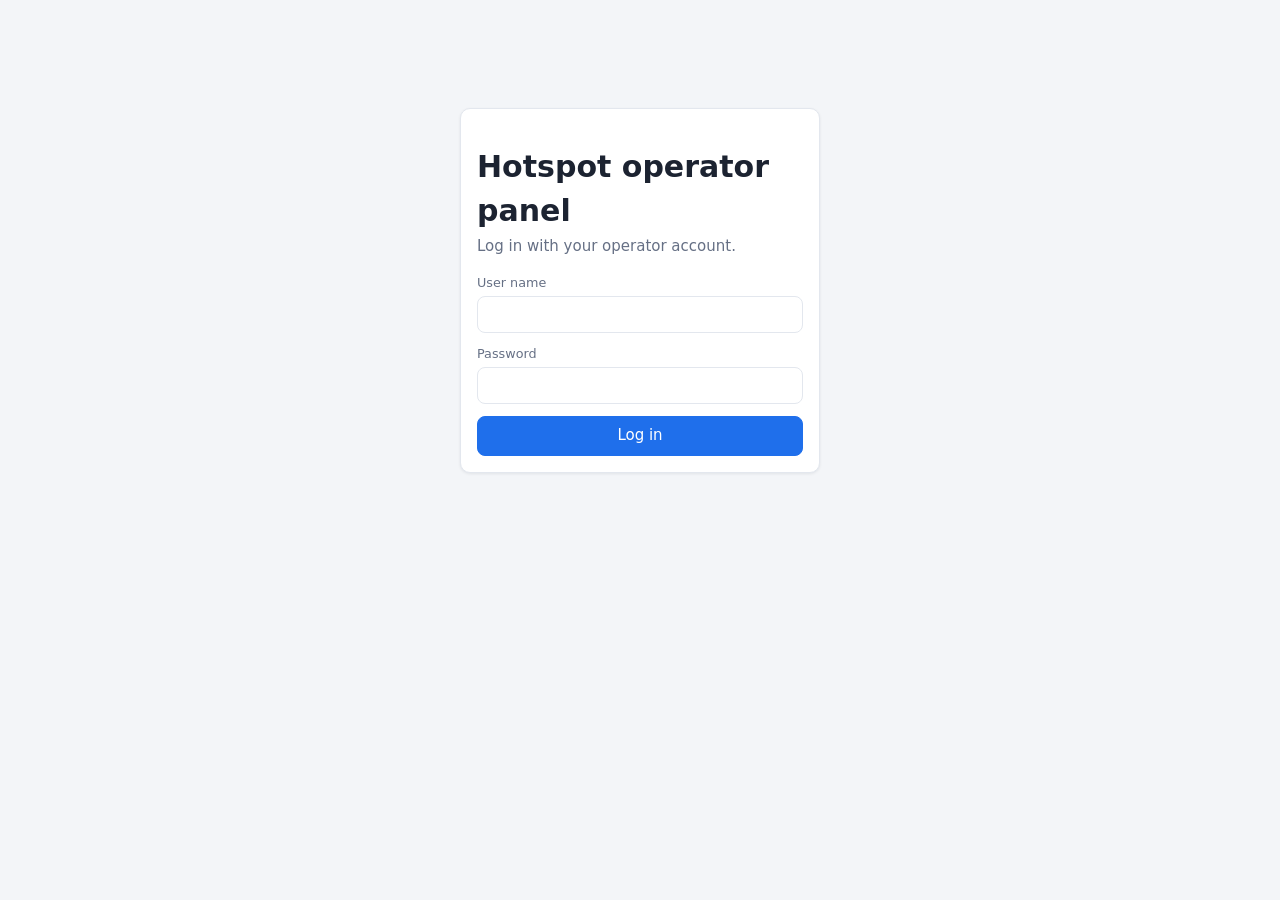
<file: feed/net/wrt-hotspot-panel/files/www/hotspot/index.html>
<!doctype html>
<html lang="en">
<head>
<meta charset="utf-8">
<meta name="viewport" content="width=device-width, initial-scale=1">
<title>Hotspot Operator Panel</title>
<link rel="stylesheet" href="app.css">
</head>
<body>
<div id="app"></div>
<div id="print"></div>
<div id="toasts"></div>
<script src="app.js"></script>
</body>
</html>
</file>
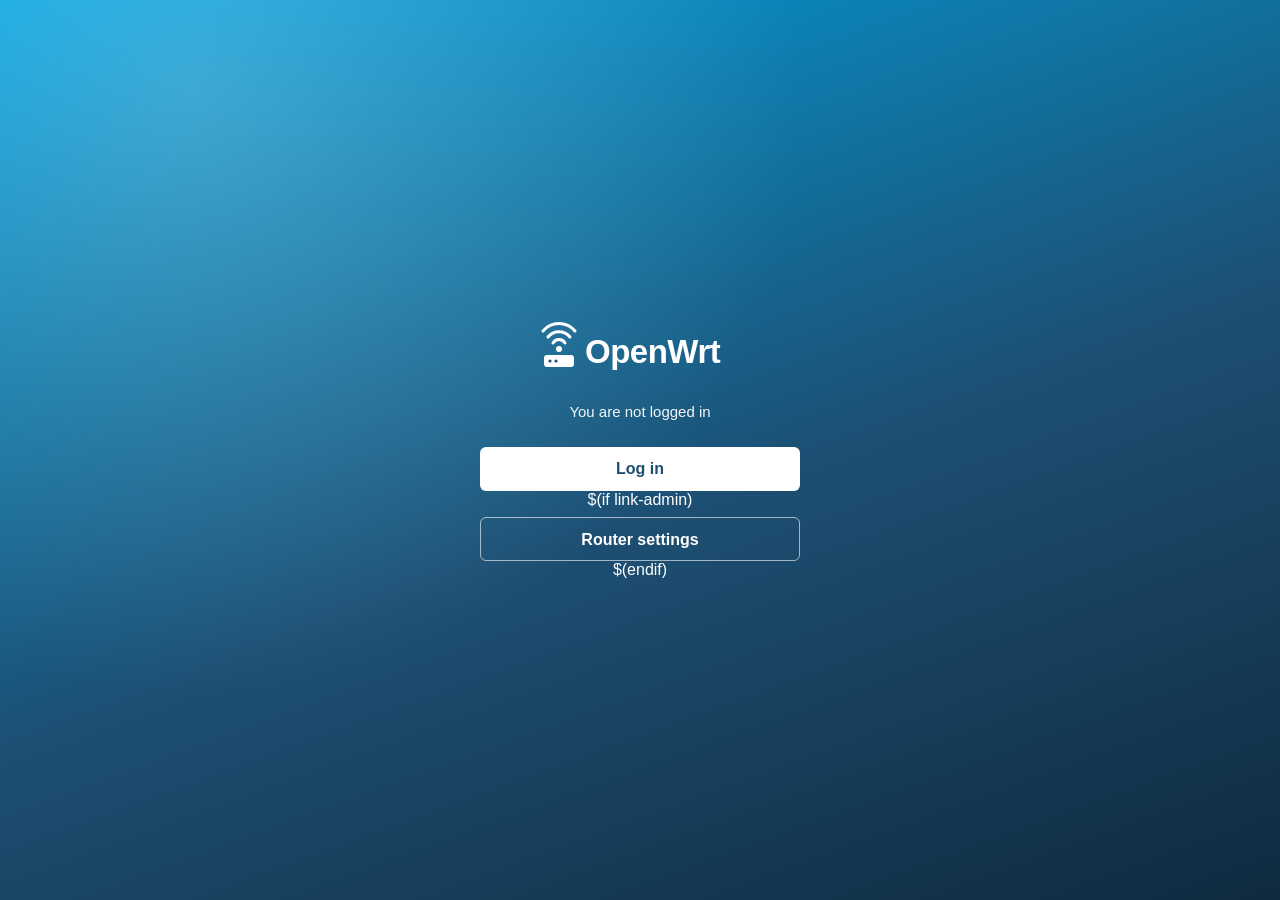
<file: feed/net/wrt-hotspot/files/usr/share/wrthotspot/pages/classic/flogout.html>
<!doctype html>
<html lang="en">
<head>
<meta charset="utf-8">
<meta name="viewport" content="width=device-width, initial-scale=1">
<title>$(identity) - Not logged in</title>
<link rel="stylesheet" href="css/style.css">
</head>
<body>
<main class="main">
	<div class="wrap">
		<img class="logo" src="img/logo.svg" alt="OpenWrt">
		<p class="info">You are not logged in</p>
		<a class="button" href="$(link-login-only)">Log in</a>
		$(if link-admin)<a class="button ghost" href="$(link-admin)">Router settings</a>$(endif)
	</div>
</main>
</body>
</html>
</file>
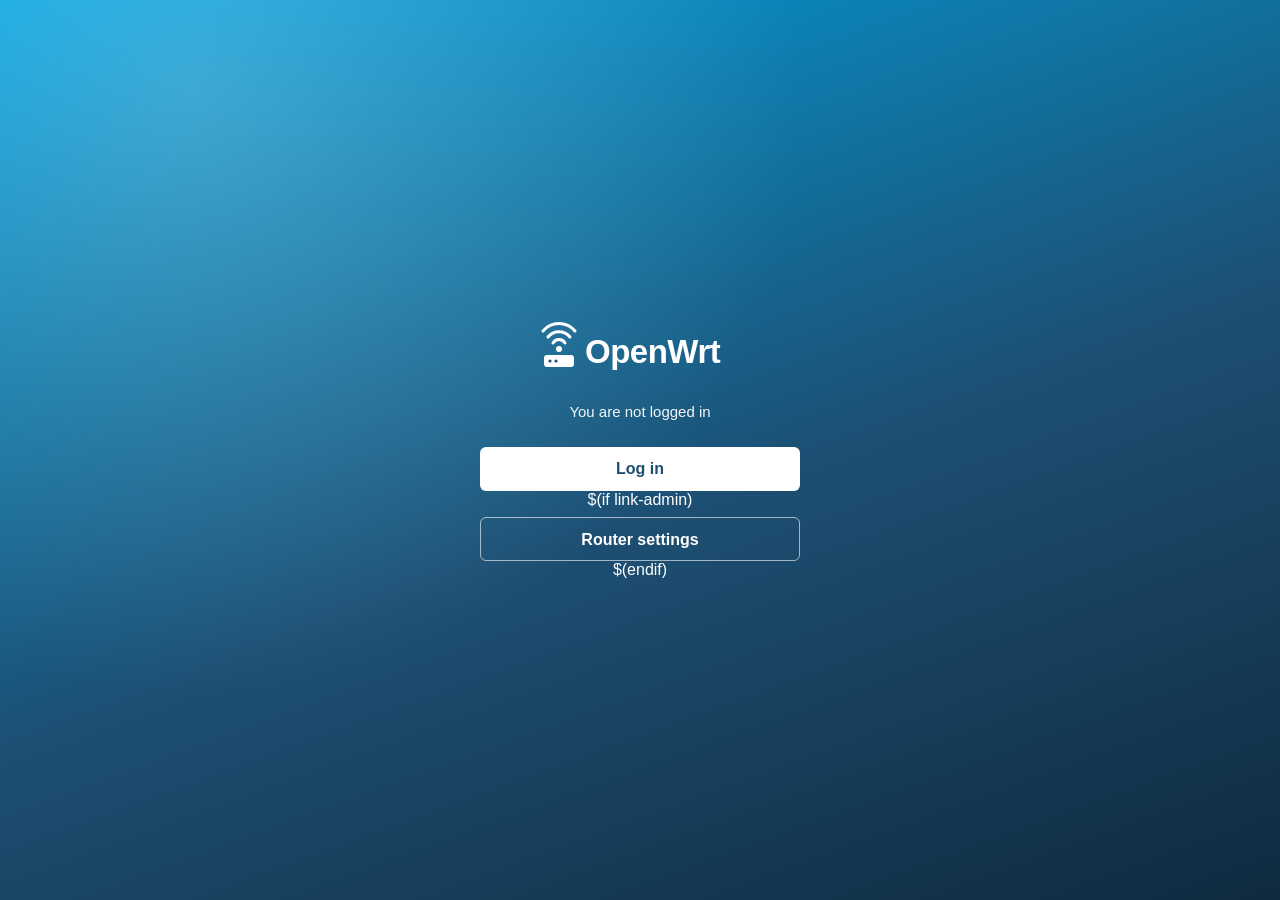
<file: feed/net/wrt-hotspot/files/usr/share/wrthotspot/pages/classic/fstatus.html>
<!doctype html>
<html lang="en">
<head>
<meta charset="utf-8">
<meta name="viewport" content="width=device-width, initial-scale=1">
<title>$(identity) - Status</title>
<link rel="stylesheet" href="css/style.css">
</head>
<body>
<main class="main">
	<div class="wrap">
		<img class="logo" src="img/logo.svg" alt="OpenWrt">
		<p class="info">You are not logged in</p>
		<a class="button" href="$(link-login-only)">Log in</a>
		$(if link-admin)<a class="button ghost" href="$(link-admin)">Router settings</a>$(endif)
	</div>
</main>
</body>
</html>
</file>
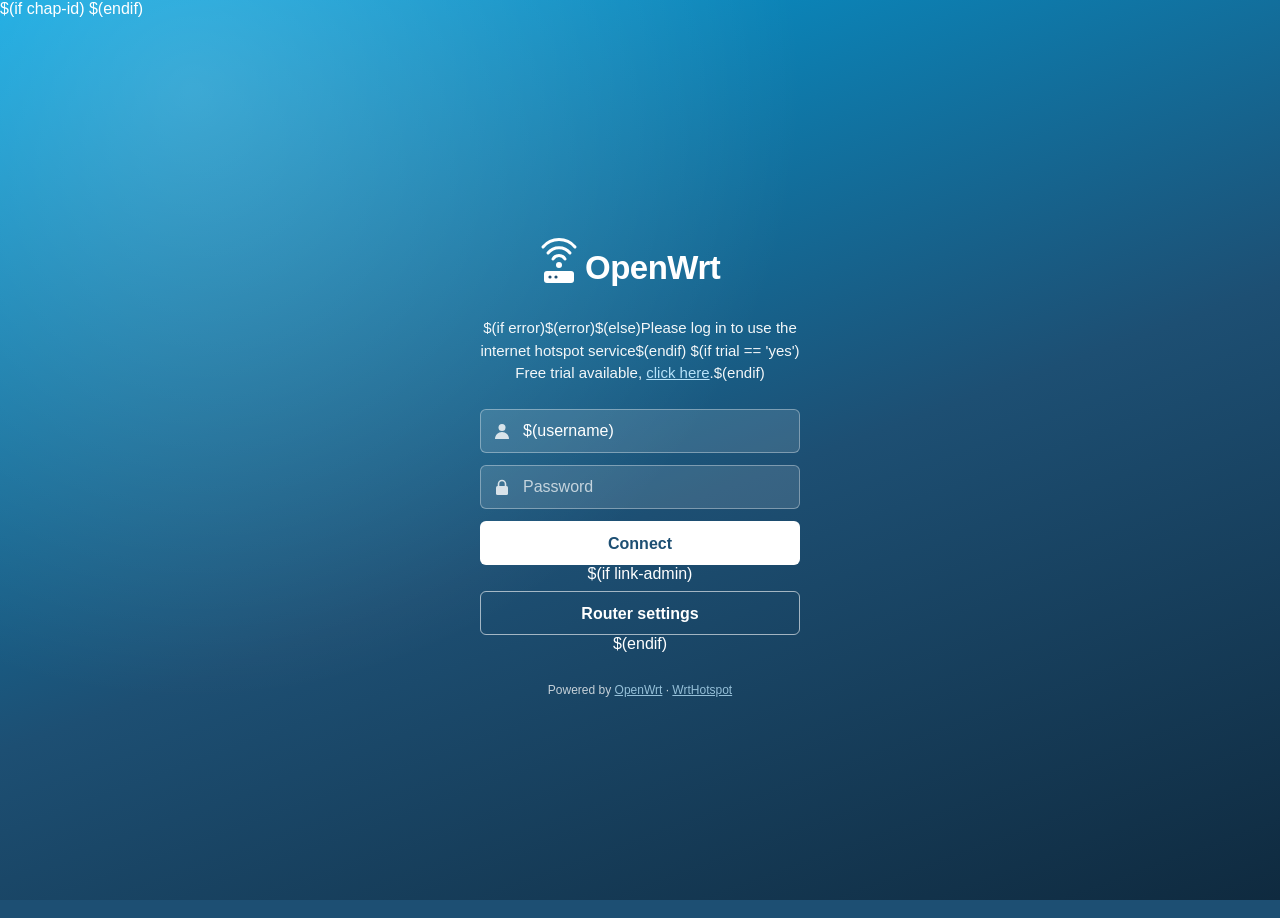
<file: feed/net/wrt-hotspot/files/usr/share/wrthotspot/pages/classic/login.html>
<!doctype html>
<html lang="en">
<head>
<meta charset="utf-8">
<meta http-equiv="pragma" content="no-cache">
<meta http-equiv="expires" content="-1">
<meta name="viewport" content="width=device-width, initial-scale=1">
<title>$(identity) - Log in</title>
<link rel="stylesheet" href="css/style.css">
</head>
<!-- Colour themes: <body>, <body class="lite"> or <body class="dark"> -->
<body>
$(if chap-id)
<!-- HTTP CHAP: the password leaves the browser only as an MD5 hash. -->
<form name="sendin" action="$(link-login-only)" method="post" style="display:none">
	<input type="hidden" name="username">
	<input type="hidden" name="password">
	<input type="hidden" name="dst" value="$(link-orig)">
	<input type="hidden" name="popup" value="true">
</form>
<script src="md5.js"></script>
<script>
function doLogin() {
	var p = document.login.password.value;
	// Voucher codes: the code alone logs in (its password is the code).
	if (!p) p = document.login.username.value;
	document.sendin.username.value = document.login.username.value;
	document.sendin.password.value = hexMD5('$(chap-id)' + utf8Bytes(p) + '$(chap-challenge)');
	document.sendin.submit();
	return false;
}
</script>
$(endif)
<main class="main">
	<div class="wrap">
		<form name="login" action="$(link-login-only)" method="post" $(if chap-id)onsubmit="return doLogin()"$(endif)>
			<input type="hidden" name="dst" value="$(link-orig)">
			<input type="hidden" name="popup" value="true">

			<img class="logo" src="img/logo.svg" alt="OpenWrt">

			<p class="info $(if error)alert$(endif)">
				$(if error)$(error)$(else)Please log in to use the internet hotspot service$(endif)
				$(if trial == 'yes')<br>Free trial available, <a href="$(link-login-only)?dst=$(link-orig-esc)&amp;trial=yes">click here</a>.$(endif)
			</p>

			<label>
				<img class="ico" src="img/user.svg" alt="">
				<input name="username" type="text" value="$(username)" placeholder="Username or voucher code" autocomplete="username" autocapitalize="off">
			</label>

			<label>
				<img class="ico" src="img/password.svg" alt="">
				<input name="password" type="password" placeholder="Password" autocomplete="current-password">
			</label>

			<input type="submit" value="Connect">
		</form>
		$(if link-admin)<a class="button ghost" href="$(link-admin)">Router settings</a>$(endif)
		<p class="info bt">Powered by <a href="https://openwrt.org/">OpenWrt</a> &middot; <a href="https://github.com/usamakkhan/wrt-hotspot">WrtHotspot</a></p>
	</div>
</main>
</body>
</html>
</file>
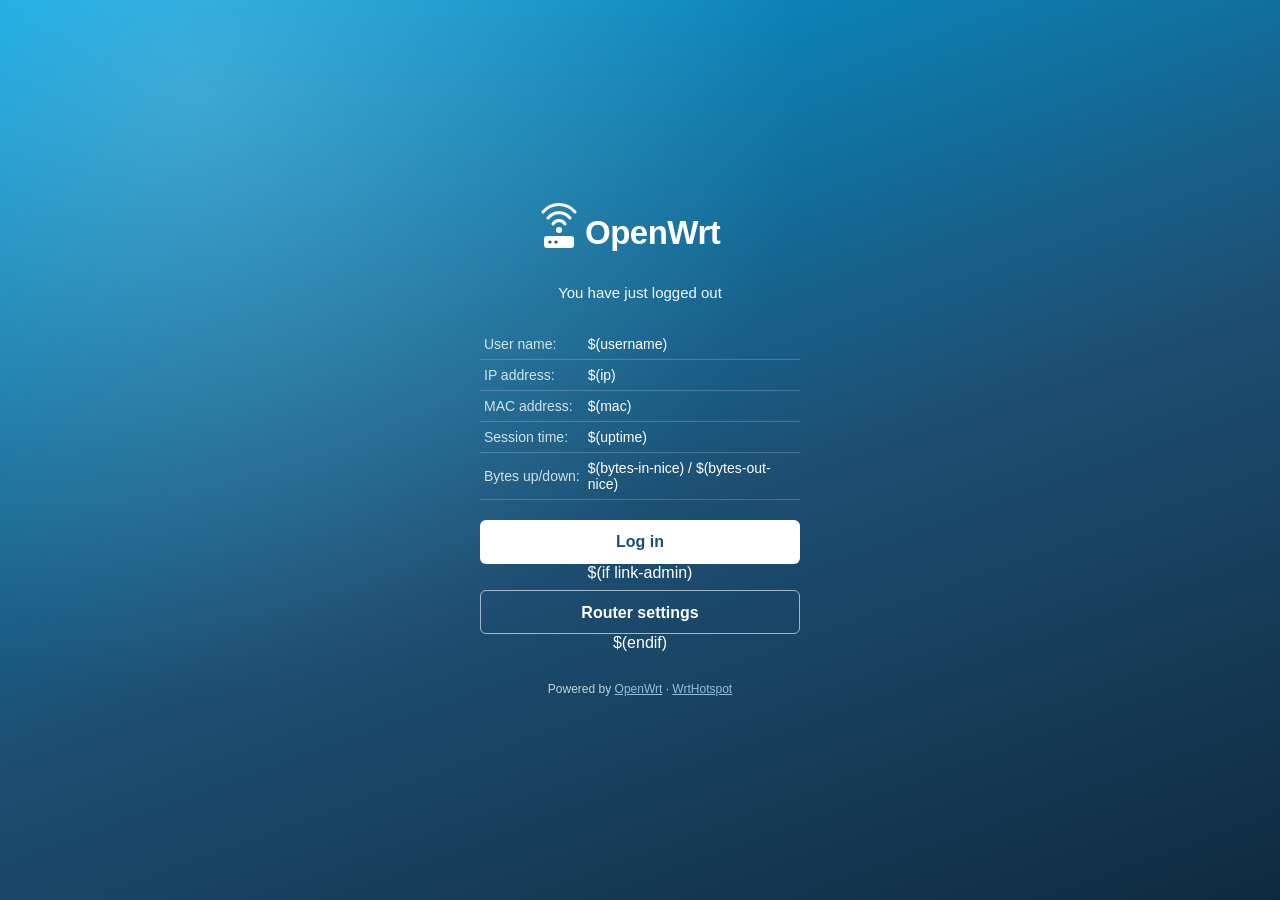
<file: feed/net/wrt-hotspot/files/usr/share/wrthotspot/pages/classic/logout.html>
<!doctype html>
<html lang="en">
<head>
<meta charset="utf-8">
<meta http-equiv="pragma" content="no-cache">
<meta http-equiv="expires" content="-1">
<meta name="viewport" content="width=device-width, initial-scale=1">
<title>$(identity) - Logged out</title>
<link rel="stylesheet" href="css/style.css">
</head>
<body>
<main class="main">
	<div class="wrap">
		<img class="logo" src="img/logo.svg" alt="OpenWrt">
		<p class="info">You have just logged out</p>
		<table>
			<tr><td>User name:</td><td>$(username)</td></tr>
			<tr><td>IP address:</td><td>$(ip)</td></tr>
			<tr><td>MAC address:</td><td>$(mac)</td></tr>
			<tr><td>Session time:</td><td>$(uptime)</td></tr>
			<tr><td>Bytes up/down:</td><td>$(bytes-in-nice) / $(bytes-out-nice)</td></tr>
		</table>
		<a class="button" href="$(link-login-only)">Log in</a>
		$(if link-admin)<a class="button ghost" href="$(link-admin)">Router settings</a>$(endif)
		<p class="info bt">Powered by <a href="https://openwrt.org/">OpenWrt</a> &middot; <a href="https://github.com/usamakkhan/wrt-hotspot">WrtHotspot</a></p>
	</div>
</main>
</body>
</html>
</file>
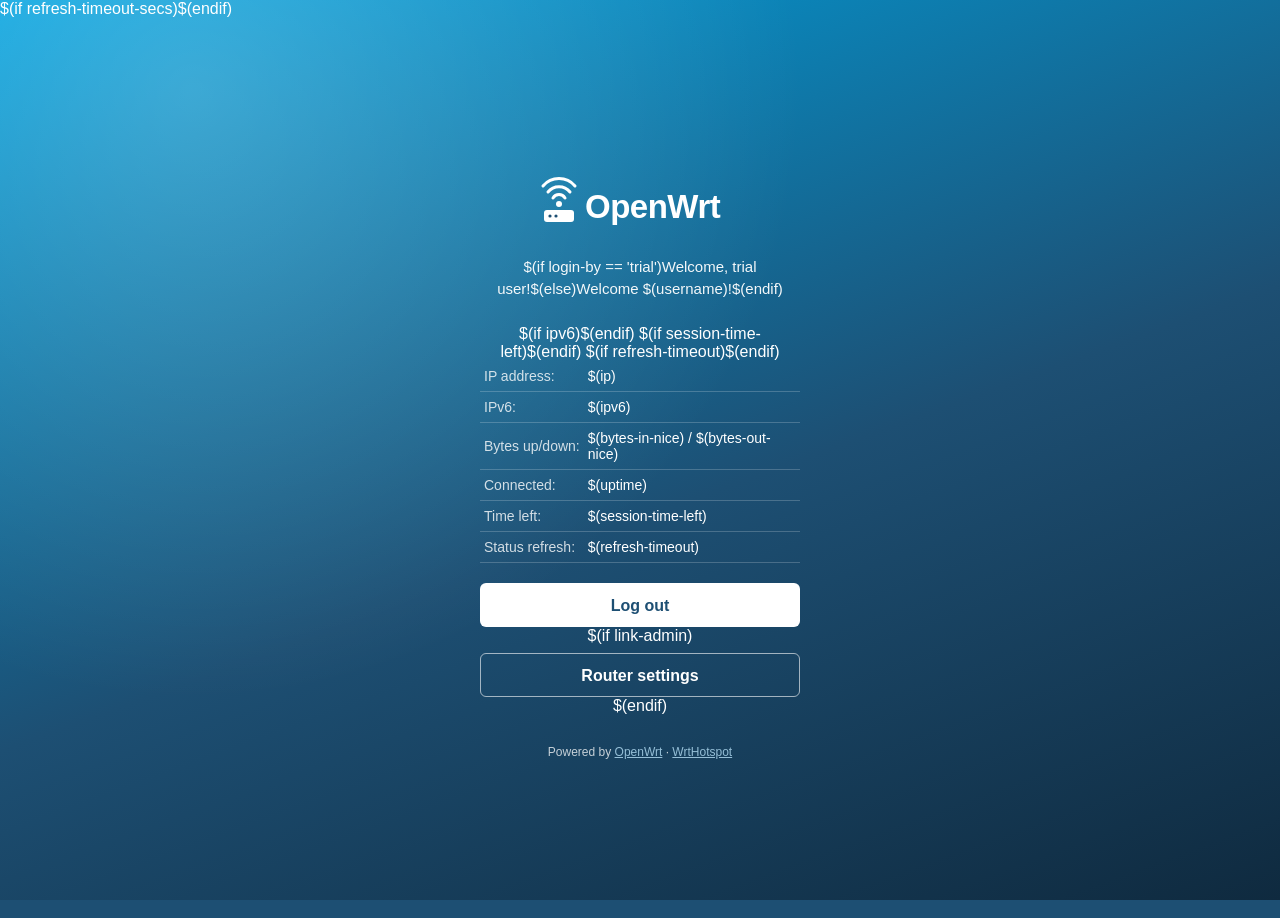
<file: feed/net/wrt-hotspot/files/usr/share/wrthotspot/pages/classic/status.html>
<!doctype html>
<html lang="en">
<head>
<meta charset="utf-8">
<meta http-equiv="pragma" content="no-cache">
<meta http-equiv="expires" content="-1">
<meta name="viewport" content="width=device-width, initial-scale=1">
$(if refresh-timeout-secs)<meta http-equiv="refresh" content="$(refresh-timeout-secs)">$(endif)
<title>$(identity) - Status</title>
<link rel="stylesheet" href="css/style.css">
</head>
<body>
<main class="main">
	<div class="wrap">
		<img class="logo" src="img/logo.svg" alt="OpenWrt">
		<p class="info">$(if login-by == 'trial')Welcome, trial user!$(else)Welcome $(username)!$(endif)</p>
		<table>
			<tr><td>IP address:</td><td>$(ip)</td></tr>
			$(if ipv6)<tr><td>IPv6:</td><td class="wrapword">$(ipv6)</td></tr>$(endif)
			<tr><td>Bytes up/down:</td><td>$(bytes-in-nice) / $(bytes-out-nice)</td></tr>
			<tr><td>Connected:</td><td>$(uptime)</td></tr>
			$(if session-time-left)<tr><td>Time left:</td><td>$(session-time-left)</td></tr>$(endif)
			$(if refresh-timeout)<tr><td>Status refresh:</td><td>$(refresh-timeout)</td></tr>$(endif)
		</table>
		<form action="$(link-logout)" method="post">
			<input type="submit" value="Log out">
		</form>
		$(if link-admin)<a class="button ghost" href="$(link-admin)">Router settings</a>$(endif)
		<p class="info bt">Powered by <a href="https://openwrt.org/">OpenWrt</a> &middot; <a href="https://github.com/usamakkhan/wrt-hotspot">WrtHotspot</a></p>
	</div>
</main>
</body>
</html>
</file>
<file: feed/net/wrt-hotspot-panel/files/www/hotspot/app.css>
:root {
	--bg: #f3f5f8; --card: #ffffff; --fg: #1c2331; --muted: #667085; --line: #e3e7ee;
	--accent: #1f6feb; --accent-fg: #ffffff; --ok: #2e7d32; --warn: #b26a00; --err: #c62828;
	--radius: 10px; --shadow: 0 1px 3px rgba(16, 24, 40, .08);
}
@media (prefers-color-scheme: dark) {
	:root { --bg: #0f1218; --card: #181c25; --fg: #e6e9ef; --muted: #98a2b3; --line: #2a303c;
		--accent: #4c8dff; --ok: #66bb6a; --warn: #ffb74d; --err: #ef5350; --shadow: none; }
}
* { box-sizing: border-box; }
html, body { margin: 0; background: var(--bg); color: var(--fg); font: 15px/1.45 system-ui, -apple-system, "Segoe UI", Roboto, sans-serif; }
a { color: var(--accent); }
button, input, select, textarea { font: inherit; color: inherit; }

/* layout */
.shell { display: flex; min-height: 100vh; }
.side { width: 210px; flex: none; background: var(--card); border-right: 1px solid var(--line); padding: 16px 10px; display: flex; flex-direction: column; gap: 2px; }
.side .brand { font-weight: 700; font-size: 1.05rem; padding: 4px 10px 14px; }
.side a { display: block; padding: 8px 10px; border-radius: 8px; color: var(--fg); text-decoration: none; }
.side a.active { background: var(--accent); color: var(--accent-fg); }
.side .spacer { flex: 1; }
.side .who { color: var(--muted); font-size: .85rem; padding: 8px 10px; }
.main { flex: 1; min-width: 0; padding: 22px 26px 40px; }
.main h1 { font-size: 1.35rem; margin: 0 0 16px; }
.main h2 { font-size: 1.05rem; margin: 22px 0 10px; }
@media (max-width: 760px) {
	.shell { flex-direction: column; }
	.side { width: auto; flex-direction: row; flex-wrap: wrap; border-right: 0; border-bottom: 1px solid var(--line); padding: 8px; }
	.side .brand { width: 100%; padding: 4px 6px 6px; }
	.side .spacer, .side .who { display: none; }
	.side a { padding: 6px 9px; }
	.main { padding: 16px; }
}

/* blocks */
.card { background: var(--card); border: 1px solid var(--line); border-radius: var(--radius); box-shadow: var(--shadow); padding: 16px; margin-bottom: 16px; }
.tiles { display: grid; grid-template-columns: repeat(auto-fit, minmax(160px, 1fr)); gap: 12px; margin-bottom: 16px; }
.tile { background: var(--card); border: 1px solid var(--line); border-radius: var(--radius); padding: 14px 16px; box-shadow: var(--shadow); }
.tile .v { font-size: 1.6rem; font-weight: 650; font-variant-numeric: tabular-nums; }
.tile .l { color: var(--muted); font-size: .85rem; }
.row { display: flex; gap: 10px; flex-wrap: wrap; align-items: end; }
.row > * { flex: 0 0 auto; }
.grow { flex: 1 1 auto !important; }
.muted { color: var(--muted); }
.right { text-align: right; }
.nowrap { white-space: nowrap; }

/* forms */
label.f { display: flex; flex-direction: column; gap: 4px; font-size: .85rem; color: var(--muted); min-width: 120px; }
label.f input, label.f select { min-width: 0; }
input[type=text], input[type=password], input[type=number], input[type=date], input[type=search], select {
	padding: 8px 10px; border: 1px solid var(--line); border-radius: 8px; background: var(--card); width: 100%; }
input:focus, select:focus { outline: 2px solid var(--accent); outline-offset: -1px; }
.check { display: flex; align-items: center; gap: 6px; font-size: .9rem; }
.btn { border: 1px solid var(--line); background: var(--card); padding: 8px 14px; border-radius: 8px; cursor: pointer; white-space: nowrap; }
.btn:hover { border-color: var(--accent); }
.btn.primary { background: var(--accent); border-color: var(--accent); color: var(--accent-fg); }
.btn.danger { color: var(--err); border-color: var(--err); }
.btn.small { padding: 4px 9px; font-size: .85rem; }
.btn[disabled] { opacity: .5; cursor: default; }

/* tables */
.tablewrap { overflow-x: auto; }
table { width: 100%; border-collapse: collapse; font-variant-numeric: tabular-nums; }
th, td { text-align: left; padding: 8px 10px; border-bottom: 1px solid var(--line); vertical-align: middle; }
th { font-size: .8rem; text-transform: uppercase; letter-spacing: .03em; color: var(--muted); font-weight: 600; }
tr:last-child td { border-bottom: 0; }
td.actions { white-space: nowrap; text-align: right; }
td.actions .btn { margin-left: 4px; }
.badge { display: inline-block; padding: 1px 8px; border-radius: 999px; font-size: .78rem; border: 1px solid currentColor; }
.badge.ok { color: var(--ok); } .badge.warn { color: var(--warn); } .badge.err { color: var(--err); } .badge.muted { color: var(--muted); }
.empty { color: var(--muted); padding: 18px 10px; text-align: center; }

/* login */
.login { max-width: 360px; margin: 12vh auto; }
.login h1 { margin-bottom: 4px; }
.login form { display: flex; flex-direction: column; gap: 12px; margin-top: 16px; }

/* modal, toasts */
.backdrop { position: fixed; inset: 0; background: rgba(0, 0, 0, .45); display: flex; align-items: center; justify-content: center; padding: 16px; z-index: 50; }
.modal { background: var(--card); border-radius: 12px; max-width: 560px; width: 100%; max-height: 90vh; overflow: auto; padding: 20px; }
.modal h3 { margin: 0 0 14px; }
.modal .grid { display: grid; grid-template-columns: 1fr 1fr; gap: 12px; }
.modal .grid .full { grid-column: 1 / -1; }
.modal .foot { display: flex; justify-content: flex-end; gap: 8px; margin-top: 18px; }
@media (max-width: 520px) { .modal .grid { grid-template-columns: 1fr; } }
#toasts { position: fixed; right: 16px; bottom: 16px; display: flex; flex-direction: column; gap: 8px; z-index: 60; }
.toast { background: var(--fg); color: var(--bg); padding: 10px 14px; border-radius: 8px; max-width: 360px; box-shadow: 0 4px 14px rgba(0,0,0,.2); }
.toast.err { background: var(--err); color: #fff; }

/* chart */
.chart { width: 100%; height: 180px; }
.chart rect.bar { fill: var(--accent); }
.chart text { fill: var(--muted); font-size: 10px; }

/* vouchers for print */
#print { display: none; }
.vouchers { display: grid; gap: 0; }
.vouchers.cards { grid-template-columns: repeat(3, 1fr); }
.vouchers.tickets { grid-template-columns: repeat(4, 1fr); }
.voucher { border: 1px dashed #999; padding: 10px 12px; page-break-inside: avoid; break-inside: avoid; color: #000; background: #fff; }
.voucher .t { font-weight: 700; font-size: 13px; }
.voucher .code { font: 700 22px/1.2 ui-monospace, "SFMono-Regular", Menlo, Consolas, monospace; letter-spacing: .06em; margin: 6px 0; }
.voucher .pw { font: 600 14px ui-monospace, Menlo, Consolas, monospace; }
.voucher .meta { font-size: 11px; color: #333; }
.vouchers.tickets .voucher { padding: 6px 8px; }
.vouchers.tickets .code { font-size: 17px; margin: 3px 0; }
.vouchers.list { grid-template-columns: 1fr; }
.vouchers.list .voucher { display: flex; gap: 20px; align-items: baseline; border: 0; border-bottom: 1px solid #ccc; padding: 4px 0; }
.vouchers.list .code { font-size: 15px; margin: 0; }

@media print {
	body.printing #app, body.printing #toasts { display: none !important; }
	body.printing #print { display: block; }
	body.printing { background: #fff; }
	@page { margin: 10mm; }
}
</file>
<file: feed/net/wrt-hotspot/files/usr/share/wrthotspot/pages/classic/css/style.css>
/* WrtHotspot "classic" login pages: a full-screen gradient with a centered
   column, in the spirit of RouterOS's stock hotspot page. Themes: default,
   body.lite, body.dark. */

* { box-sizing: border-box; }

html, body {
	margin: 0;
	min-height: 100%;
	font-family: -apple-system, "Segoe UI", Roboto, Helvetica, Arial, sans-serif;
	font-size: 16px;
	color: #fff;
}

body {
	background-color: #1d4f73;
	background-image:
		radial-gradient(circle at 15% 10%, rgba(255, 255, 255, .22), rgba(255, 255, 255, 0) 45%),
		linear-gradient(160deg, #00a3e0 0%, #1d4f73 55%, #0f2a3f 100%);
	background-attachment: fixed;
}

a { color: #bfe9ff; }

.main {
	min-height: 100vh;
	display: flex;
	align-items: center;
	justify-content: center;
	padding: 24px 16px;
}

.wrap {
	width: 100%;
	max-width: 320px;
	text-align: center;
	animation: fadein .6s ease-out;
}

@keyframes fadein { from { opacity: 0; transform: translateY(8px); } to { opacity: 1; transform: none; } }

.logo {
	display: block;
	width: 210px;
	max-width: 80%;
	margin: 0 auto 28px;
}

.info {
	margin: 0 0 24px;
	line-height: 1.5;
	font-size: 15px;
	opacity: .95;
}

.info.alert {
	padding: 10px 12px;
	border-radius: 6px;
	background: rgba(220, 53, 69, .85);
	opacity: 1;
}

.info.bt {
	margin: 28px 0 0;
	font-size: 12px;
	opacity: .75;
}

label {
	position: relative;
	display: block;
	margin-bottom: 12px;
}

.ico {
	position: absolute;
	left: 14px;
	top: 50%;
	width: 16px;
	height: 16px;
	transform: translateY(-50%);
	opacity: .8;
}

input[type=text], input[type=password] {
	width: 100%;
	height: 44px;
	padding: 0 14px 0 42px;
	border: 1px solid rgba(255, 255, 255, .35);
	border-radius: 6px;
	background: rgba(255, 255, 255, .12);
	color: #fff;
	font-size: 16px;
	outline: none;
}

input[type=text]::placeholder, input[type=password]::placeholder { color: rgba(255, 255, 255, .7); }

input[type=text]:focus, input[type=password]:focus {
	border-color: #fff;
	background: rgba(255, 255, 255, .2);
}

input[type=submit], .button {
	display: block;
	width: 100%;
	height: 44px;
	margin-top: 8px;
	border: 0;
	border-radius: 6px;
	background: #fff;
	color: #1d4f73;
	font-size: 16px;
	font-weight: 600;
	line-height: 44px;
	text-decoration: none;
	cursor: pointer;
}

input[type=submit]:hover, .button:hover { background: #e6f6ff; }

.button.ghost {
	background: transparent;
	border: 1px solid rgba(255, 255, 255, .6);
	color: #fff;
}

table {
	width: 100%;
	margin: 0 0 20px;
	border-collapse: collapse;
	text-align: left;
	font-size: 14px;
}

td { padding: 7px 4px; border-bottom: 1px solid rgba(255, 255, 255, .2); }
td:first-child { opacity: .8; white-space: nowrap; }
.wrapword { word-break: break-all; }

/* Lite: light background, dark text. */
body.lite { color: #1d2b36; background: #eef3f7; }
body.lite a { color: #00749e; }
body.lite input[type=text], body.lite input[type=password] {
	color: #1d2b36; background: #fff; border-color: #c7d3dc;
}
body.lite input::placeholder { color: #7a8a96; }
body.lite .ico { filter: invert(1); }
body.lite .logo { filter: invert(.85); }
body.lite input[type=submit], body.lite .button { background: #00a3e0; color: #fff; }
body.lite .button.ghost { background: transparent; color: #00749e; border-color: #00a3e0; }
body.lite td { border-color: #d7e0e6; }

/* Dark: near-black background. */
body.dark { background: #15191d; }
body.dark input[type=submit], body.dark .button { background: #00a3e0; color: #fff; }
</file>
